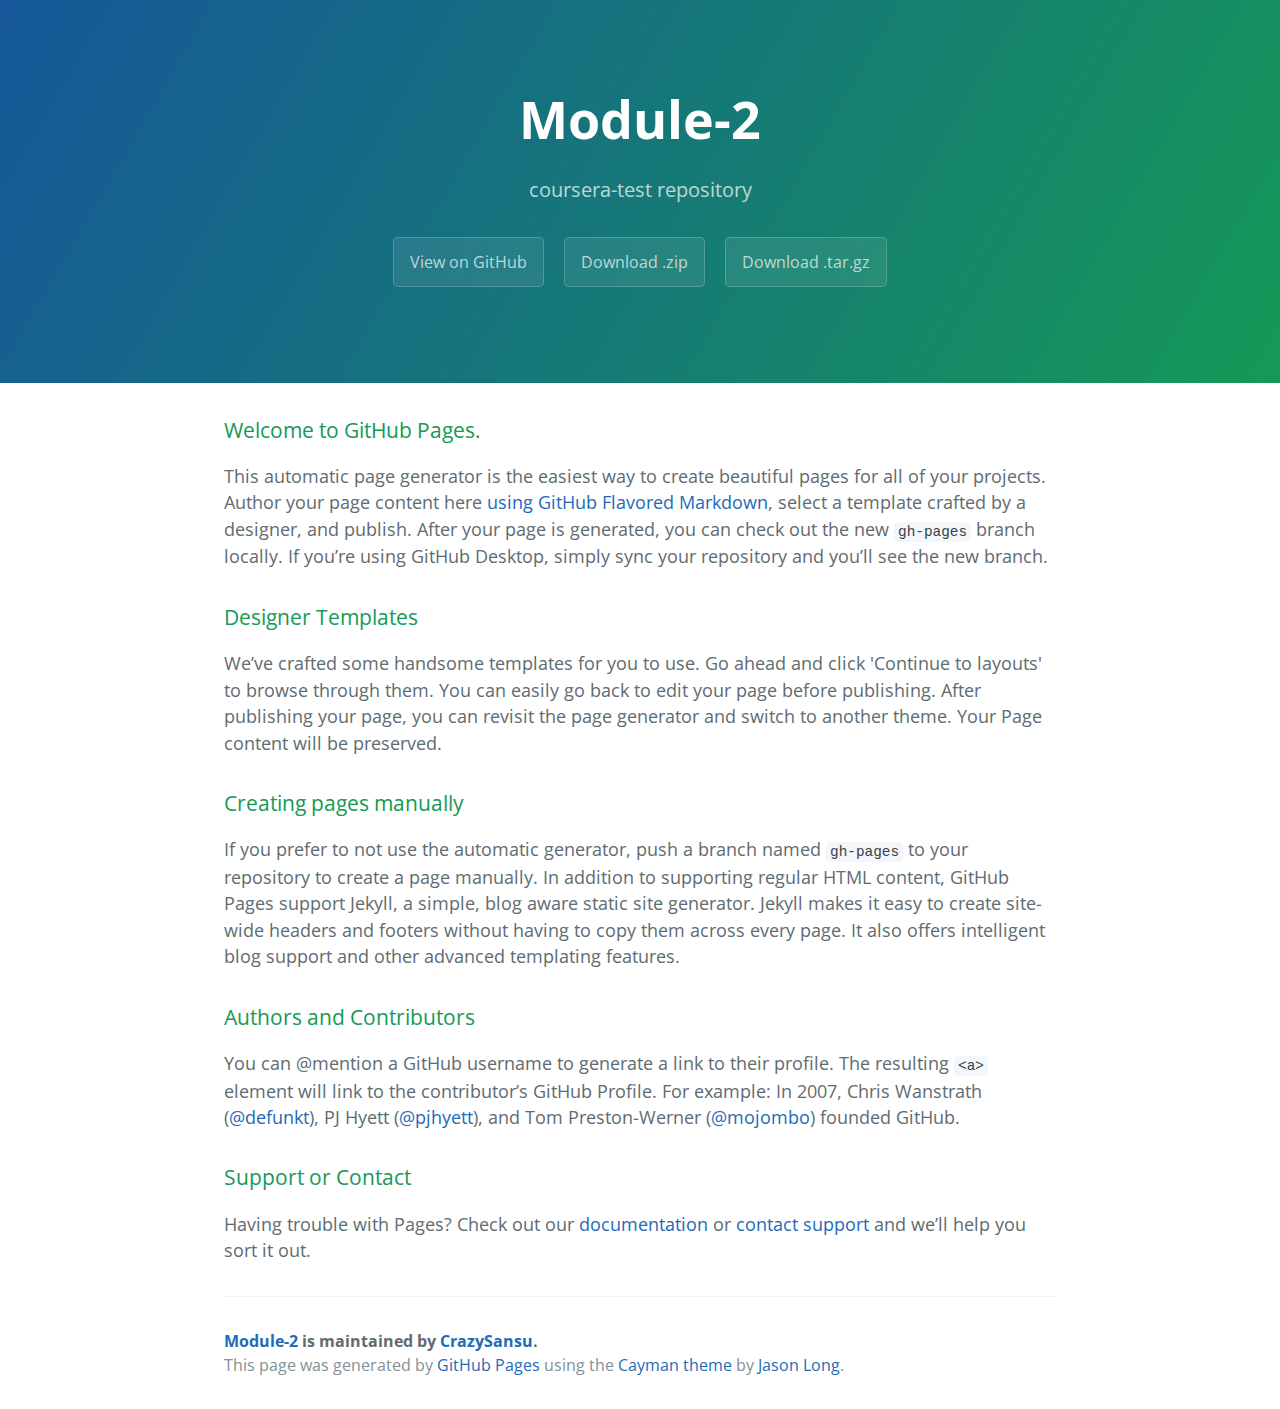
<file: index.html>
<!DOCTYPE html>
<html lang="en-us">
  <head>
    <meta charset="UTF-8">
    <title>Module-2 by CrazySansu</title>
    <meta name="viewport" content="width=device-width, initial-scale=1">
    <link rel="stylesheet" type="text/css" href="stylesheets/normalize.css" media="screen">
    <link href='https://fonts.googleapis.com/css?family=Open+Sans:400,700' rel='stylesheet' type='text/css'>
    <link rel="stylesheet" type="text/css" href="stylesheets/stylesheet.css" media="screen">
    <link rel="stylesheet" type="text/css" href="stylesheets/github-light.css" media="screen">
  </head>
  <body>
    <section class="page-header">
      <h1 class="project-name">Module-2</h1>
      <h2 class="project-tagline">coursera-test repository</h2>
      <a href="https://github.com/CrazySansu/coursera-test" class="btn">View on GitHub</a>
      <a href="https://github.com/CrazySansu/coursera-test/zipball/master" class="btn">Download .zip</a>
      <a href="https://github.com/CrazySansu/coursera-test/tarball/master" class="btn">Download .tar.gz</a>
    </section>

    <section class="main-content">
      <h3>
<a id="welcome-to-github-pages" class="anchor" href="#welcome-to-github-pages" aria-hidden="true"><span aria-hidden="true" class="octicon octicon-link"></span></a>Welcome to GitHub Pages.</h3>

<p>This automatic page generator is the easiest way to create beautiful pages for all of your projects. Author your page content here <a href="https://guides.github.com/features/mastering-markdown/">using GitHub Flavored Markdown</a>, select a template crafted by a designer, and publish. After your page is generated, you can check out the new <code>gh-pages</code> branch locally. If you’re using GitHub Desktop, simply sync your repository and you’ll see the new branch.</p>

<h3>
<a id="designer-templates" class="anchor" href="#designer-templates" aria-hidden="true"><span aria-hidden="true" class="octicon octicon-link"></span></a>Designer Templates</h3>

<p>We’ve crafted some handsome templates for you to use. Go ahead and click 'Continue to layouts' to browse through them. You can easily go back to edit your page before publishing. After publishing your page, you can revisit the page generator and switch to another theme. Your Page content will be preserved.</p>

<h3>
<a id="creating-pages-manually" class="anchor" href="#creating-pages-manually" aria-hidden="true"><span aria-hidden="true" class="octicon octicon-link"></span></a>Creating pages manually</h3>

<p>If you prefer to not use the automatic generator, push a branch named <code>gh-pages</code> to your repository to create a page manually. In addition to supporting regular HTML content, GitHub Pages support Jekyll, a simple, blog aware static site generator. Jekyll makes it easy to create site-wide headers and footers without having to copy them across every page. It also offers intelligent blog support and other advanced templating features.</p>

<h3>
<a id="authors-and-contributors" class="anchor" href="#authors-and-contributors" aria-hidden="true"><span aria-hidden="true" class="octicon octicon-link"></span></a>Authors and Contributors</h3>

<p>You can @mention a GitHub username to generate a link to their profile. The resulting <code>&lt;a&gt;</code> element will link to the contributor’s GitHub Profile. For example: In 2007, Chris Wanstrath (<a href="https://github.com/defunkt" class="user-mention">@defunkt</a>), PJ Hyett (<a href="https://github.com/pjhyett" class="user-mention">@pjhyett</a>), and Tom Preston-Werner (<a href="https://github.com/mojombo" class="user-mention">@mojombo</a>) founded GitHub.</p>

<h3>
<a id="support-or-contact" class="anchor" href="#support-or-contact" aria-hidden="true"><span aria-hidden="true" class="octicon octicon-link"></span></a>Support or Contact</h3>

<p>Having trouble with Pages? Check out our <a href="https://help.github.com/pages">documentation</a> or <a href="https://github.com/contact">contact support</a> and we’ll help you sort it out.</p>

      <footer class="site-footer">
        <span class="site-footer-owner"><a href="https://github.com/CrazySansu/coursera-test">Module-2</a> is maintained by <a href="https://github.com/CrazySansu">CrazySansu</a>.</span>

        <span class="site-footer-credits">This page was generated by <a href="https://pages.github.com">GitHub Pages</a> using the <a href="https://github.com/jasonlong/cayman-theme">Cayman theme</a> by <a href="https://twitter.com/jasonlong">Jason Long</a>.</span>
      </footer>

    </section>

  
  </body>
</html>
</file>
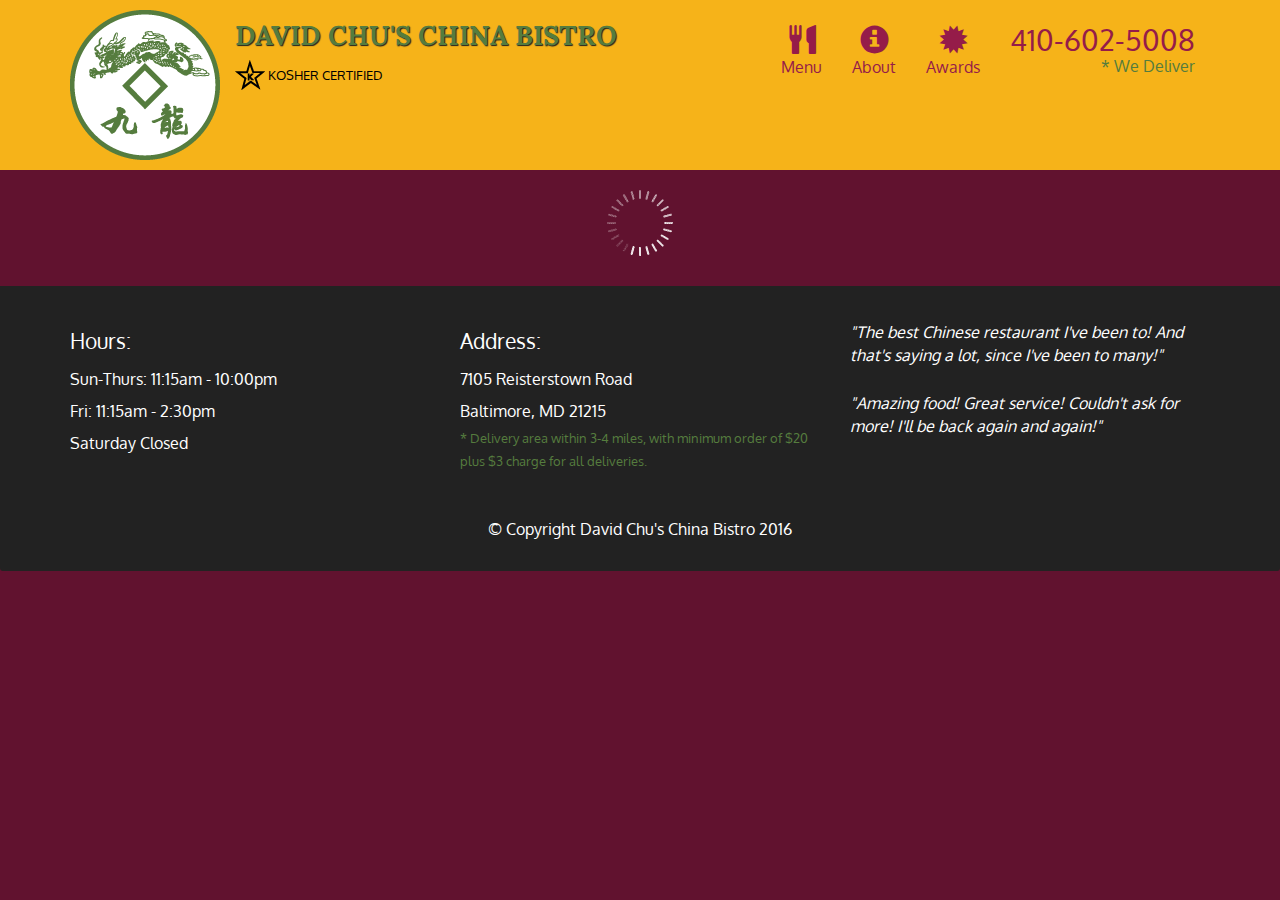
<file: Module 5/index.html>
<!doctype html>
<html lang="en">
  <head>
    <meta charset="utf-8">
    <meta http-equiv="X-UA-Compatible" content="IE=edge">
    <meta name="viewport" content="width=device-width, initial-scale=1">
    <title>David Chu's China Bistro</title>
    <link rel="stylesheet" href="css/bootstrap.min.css">
    <link rel="stylesheet" href="css/styles.css">
    <link href='https://fonts.googleapis.com/css?family=Oxygen:400,300,700' rel='stylesheet' type='text/css'>
    <link href='https://fonts.googleapis.com/css?family=Lora' rel='stylesheet' type='text/css'>
  </head>
<body>
  <header>
    <nav id="header-nav" class="navbar navbar-default">
      <div class="container">
        <div class="navbar-header">
          <a href="index.html" class="pull-left visible-md visible-lg">
            <div id="logo-img" alt="Logo image"></div>
          </a>

          <div class="navbar-brand">
            <a href="index.html"><h1>David Chu's China Bistro</h1></a>
            <p>
              <img src="images/star-k-logo.png" alt="Kosher certification">
              <span>Kosher Certified</span>
            </p>
          </div>

          <button id="navbarToggle" type="button" class="navbar-toggle collapsed" data-toggle="collapse" data-target="#collapsable-nav" aria-expanded="false">
            <span class="sr-only">Toggle navigation</span>
            <span class="icon-bar"></span>
            <span class="icon-bar"></span>
            <span class="icon-bar"></span>
          </button>
        </div>
        
        <div id="collapsable-nav" class="collapse navbar-collapse">
           <ul id="nav-list" class="nav navbar-nav navbar-right">
            <li id="navHomeButton" class="visible-xs active">
              <a href="index.html">
                <span class="glyphicon glyphicon-home"></span> Home</a>
            </li>
            <li id="navMenuButton">
              <a href="#" onclick="$dc.loadMenuCategories();">
                <span class="glyphicon glyphicon-cutlery"></span><br class="hidden-xs"> Menu</a>
            </li>
            <li>
              <a href="#">
                <span class="glyphicon glyphicon-info-sign"></span><br class="hidden-xs"> About</a>
            </li>
            <li>
              <a href="#">
                <span class="glyphicon glyphicon-certificate"></span><br class="hidden-xs"> Awards</a>
            </li>
            <li id="phone" class="hidden-xs">
              <a href="tel:410-602-5008">
                <span>410-602-5008</span></a><div>* We Deliver</div>
            </li>
          </ul><!-- #nav-list -->
        </div><!-- .collapse .navbar-collapse -->
      </div><!-- .container -->
    </nav><!-- #header-nav -->
  </header>

  <div id="call-btn" class="visible-xs">
    <a class="btn" href="tel:410-602-5008">
    <span class="glyphicon glyphicon-earphone"></span>
    410-602-5008
    </a>
  </div>
  <div id="xs-deliver" class="text-center visible-xs">* We Deliver</div>

  <div id="main-content" class="container"></div>

  <footer class="panel-footer">
    <div class="container">
      <div class="row">
        <section id="hours" class="col-sm-4">
          <span>Hours:</span><br>
          Sun-Thurs: 11:15am - 10:00pm<br>
          Fri: 11:15am - 2:30pm<br>
          Saturday Closed
          <hr class="visible-xs">
        </section>
        <section id="address" class="col-sm-4">
          <span>Address:</span><br>
          7105 Reisterstown Road<br>
          Baltimore, MD 21215
          <p>* Delivery area within 3-4 miles, with minimum order of $20 plus $3 charge for all deliveries.</p>
          <hr class="visible-xs">
        </section>
        <section id="testimonials" class="col-sm-4">
          <p>"The best Chinese restaurant I've been to! And that's saying a lot, since I've been to many!"</p>
          <p>"Amazing food! Great service! Couldn't ask for more! I'll be back again and again!"</p>
        </section>
      </div>
      <div class="text-center">&copy; Copyright David Chu's China Bistro 2016</div>
    </div>
  </footer>

  <!-- jQuery (Bootstrap JS plugins depend on it) -->
  <script src="js/jquery-2.1.4.min.js"></script>
  <script src="js/bootstrap.min.js"></script>
  <script src="js/ajax-utils.js"></script>
  <script src="js/script.js"></script>
</body>
</html>
</file>
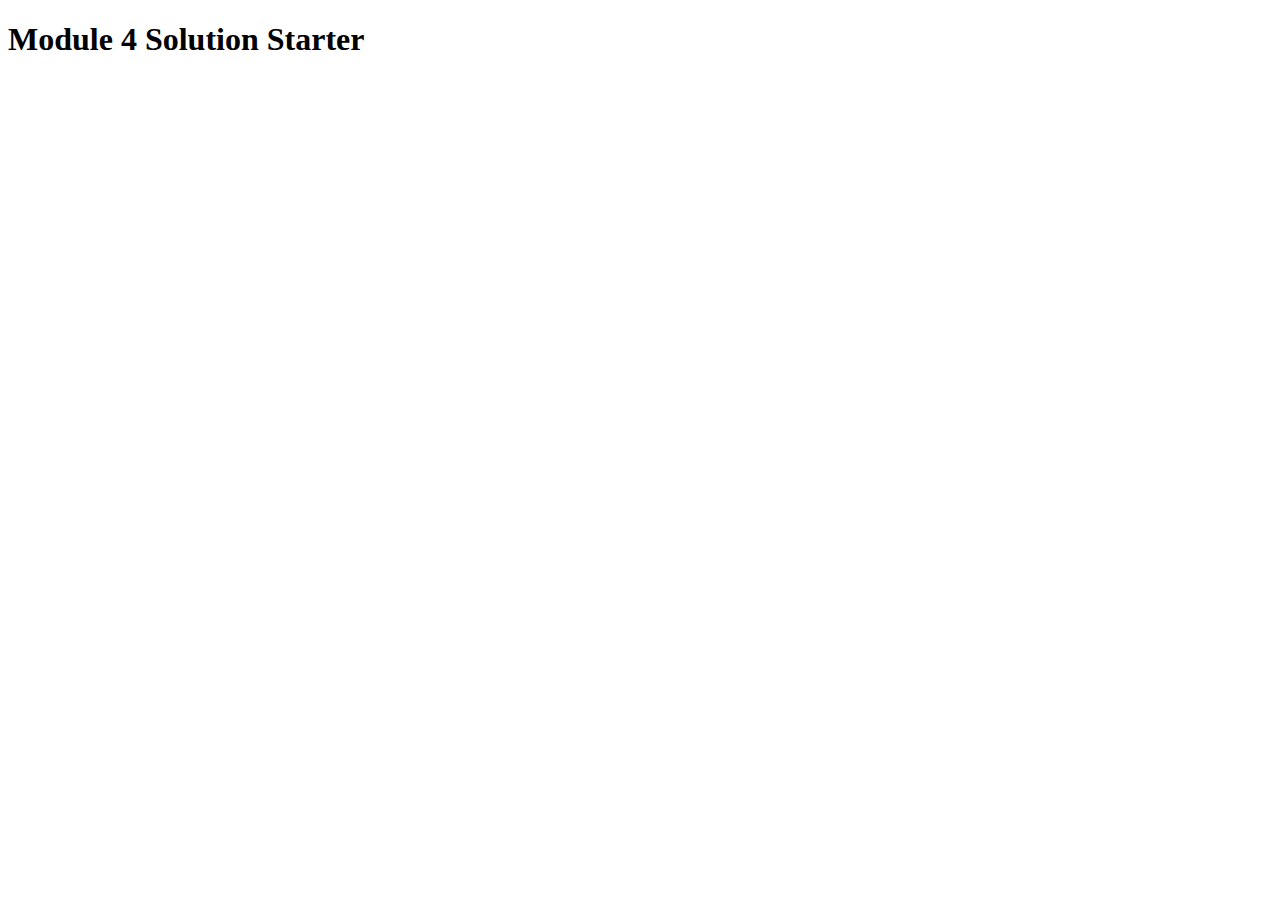
<file: module-4/harder/index.html>
<!DOCTYPE html>
<html>
<head>
  <meta charset="utf-8">
  <title>Module 4 Solution Starter</title>
  <script>
    var names = []; // DO NOT REMOVE
  </script>
  <script src="SpeakHello.js"></script>
  <script src="SpeakGoodBye.js"></script>
  <script src="script.js"></script>
</head>
<body>
  <h1>Module 4 Solution Starter</h1>
</body>
</html>
</file>
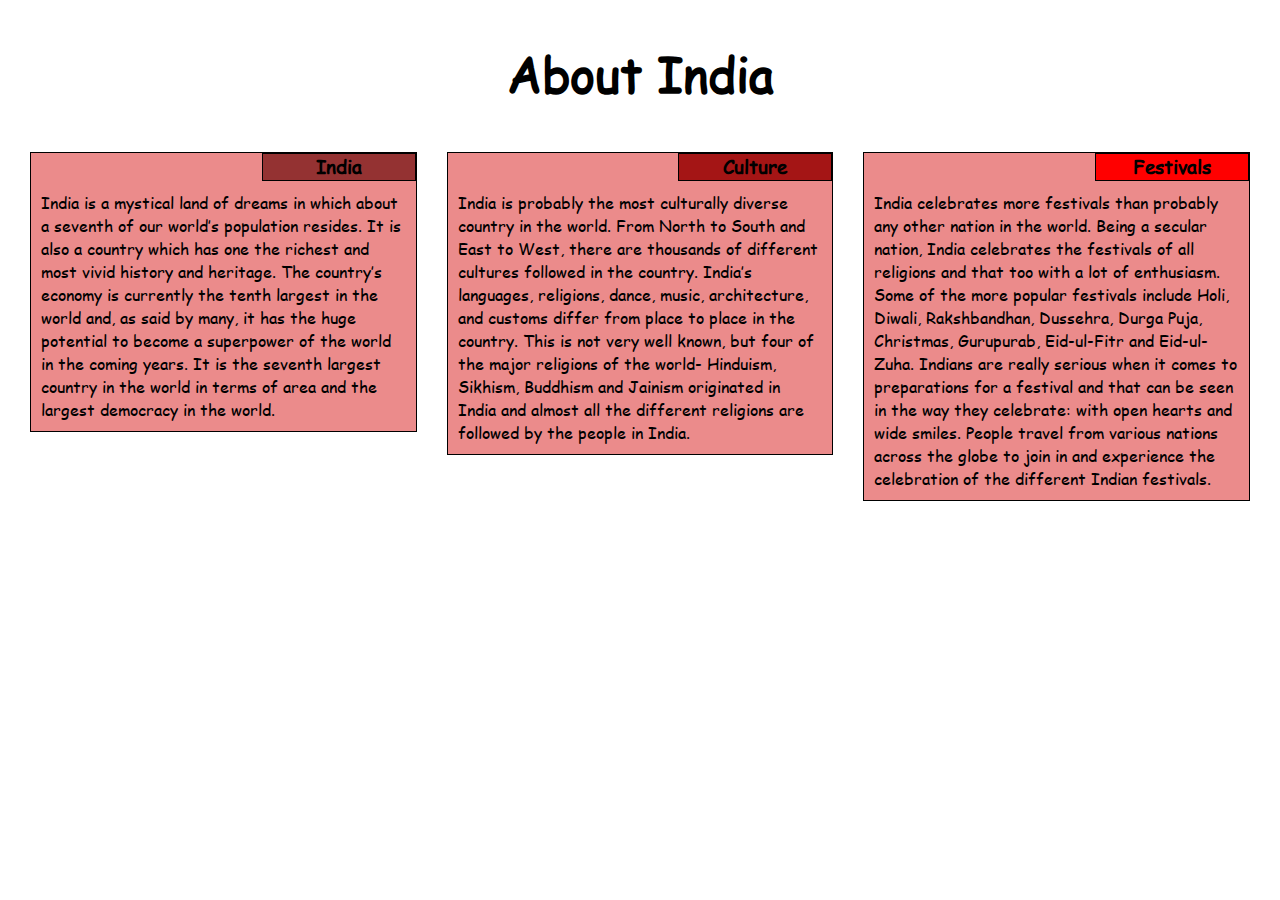
<file: module-2/module2.html>
<!DOCTYPE html>
<html>
<head>
	<meta charset="utf-8">
	<meta name="viewport" content="width=device-width, initial-scale=1">
	<title>Module-2 Assignment</title>
	<link rel="stylesheet" type="text/css" href="module2.css">
	
	
</head>
<body>
	<h1><font size="75%">About India</font></h1>
	<div>
		<section class="col-lg-3 col-md-2 col-sm-1">
			<div class="me">
			<h3 id="title1">India</h3>
			<p>India is a mystical land of dreams in which about a seventh of our world’s population resides. It is also a country which has one the richest and most vivid history and heritage. The country’s economy is currently the tenth largest in the world and, as said by many, it has the huge potential to become a superpower of the world in the coming years. It is the seventh largest country in the world in terms of area and the largest democracy in the world.</p>
			</div>
		</section>

		<section class="col-lg-3 col-md-2 col-sm-1">
			<div class="me">
			<h3 id="title2">Culture</h3>
			<p>India is probably the most culturally diverse country in the world. From North to South and East to West, there are thousands of different cultures followed in the country. India’s languages, religions, dance, music, architecture, and customs differ from place to place in the country. This is not very well known, but four of the major religions of the world- Hinduism, Sikhism, Buddhism and Jainism originated in India and almost all the different religions are followed by the people in India.</p> </div>
		</section>

		<section class="col-sm-1 col-md-1 col-lg-3">
			<div class="me">
			<h3 id="title3">Festivals</h3>
			<p>India celebrates more festivals than probably any other nation in the world. Being a secular nation, India celebrates the festivals of all religions and that too with a lot of enthusiasm. Some of the more popular festivals include Holi, Diwali, Rakshbandhan, Dussehra, Durga Puja, Christmas, Gurupurab, Eid-ul-Fitr and Eid-ul-Zuha. Indians are really serious when it comes to preparations for a festival and that can be seen in the way they celebrate: with open hearts and wide smiles. People travel from various nations across the globe to join in and experience the celebration of the different Indian festivals.</p>
			</div>
		</section>

	</div>
</body>
</html>
</file>
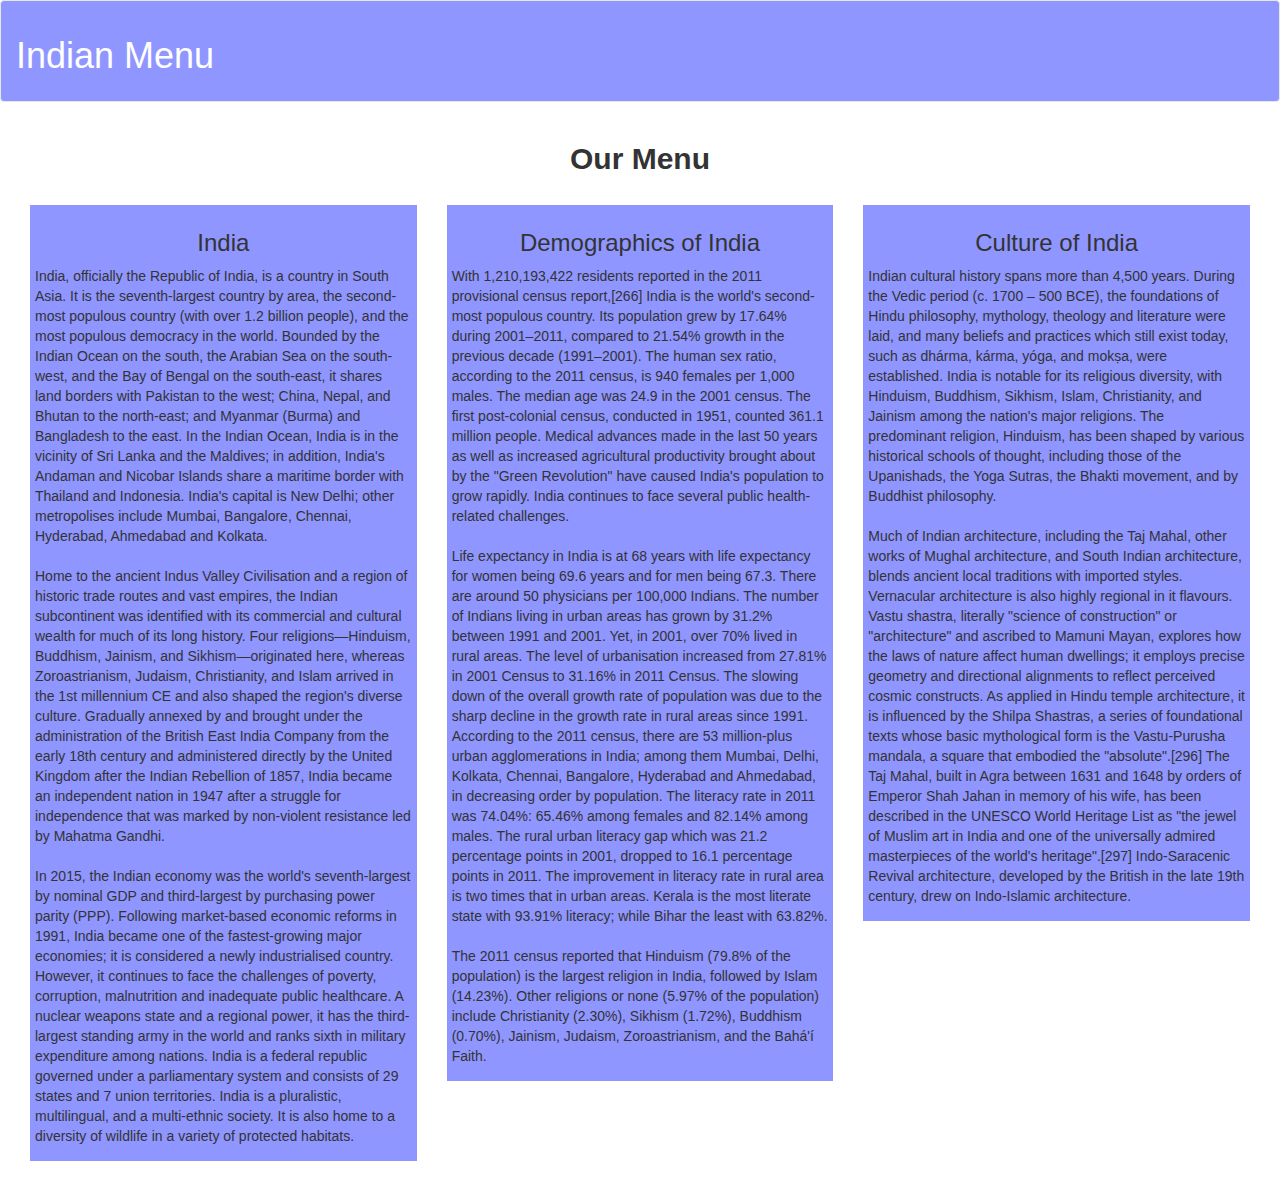
<file: module-3/module-3.html>
<!DOCTYPE html>
<html lang="en">
<head>
	<meta charset="utf-8">
	<meta http-equiv="X-UA-Compatible" content="IE=edge">
	<meta name="viewport" content="width=device-width, initial-scale=1">
	<title>Module -3 Assignment</title>
	<link rel="stylesheet" type="text/css" href="css/bootstrap.min.css">
	<link rel="stylesheet" type="text/css" href="css/styles.css">
</head>

<body>
<header>
<nav id= "header-nav" class="navbar navbar-default">
	<div class="container-fluid">
	<div class="navbar-header">
		<div id="brand" class="navbar-brand">
			<a href="module-3.html"><h1>Indian Menu</h1></a>
		</div>

      <button id="btn" type="button" class="navbar-toggle collapsed" data-toggle="collapse" data-target="#collapsable-nav" aria-expanded="false">
        <span class="sr-only">Toggle navigation</span>
        <span class="icon-bar"></span>
        <span class="icon-bar"></span>
        <span class="icon-bar"></span>
      </button>
    </div>
    <div class="collapse navbar-collapse" id="collapsable-nav">
      <ul id="nav-list" class="nav navbar-nav navbar-right">
        <li class="active">
        	<a class="visible-xs " href="#india">India <span class="sr-only">(current)</span></a></li>
        <li><a class="visible-xs " href="#doi"> Demographics of India</a></li>
        <li><a class="visible-xs " href="#coi"> Culture of India</a></li>
      </ul>
    </div>
  </div>
</nav>
</header>
<!-- MAIN CONTENT -->
<div class="container">
	<h2 id="menu" class="text-center">Our Menu</h2>
<!-- </div> -->
<div id="main">
<div class="col-md-4 col-sm-6 col-xs-12">
<section >
	<h3 class="text-center" id="india">India</h3>
	<p>India, officially the Republic of India, is a country in South Asia. It is the seventh-largest country by area, the second-most populous country (with over 1.2 billion people), and the most populous democracy in the world. Bounded by the Indian Ocean on the south, the Arabian Sea on the south-west, and the Bay of Bengal on the south-east, it shares land borders with Pakistan to the west; China, Nepal, and Bhutan to the north-east; and Myanmar (Burma) and Bangladesh to the east. In the Indian Ocean, India is in the vicinity of Sri Lanka and the Maldives; in addition, India's Andaman and Nicobar Islands share a maritime border with Thailand and Indonesia. India's capital is New Delhi; other metropolises include Mumbai, Bangalore, Chennai, Hyderabad, Ahmedabad and Kolkata.<br><br>
	Home to the ancient Indus Valley Civilisation and a region of historic trade routes and vast empires, the Indian subcontinent was identified with its commercial and cultural wealth for much of its long history. Four religions—Hinduism, Buddhism, Jainism, and Sikhism—originated here, whereas Zoroastrianism, Judaism, Christianity, and Islam arrived in the 1st millennium CE and also shaped the region's diverse culture. Gradually annexed by and brought under the administration of the British East India Company from the early 18th century and administered directly by the United Kingdom after the Indian Rebellion of 1857, India became an independent nation in 1947 after a struggle for independence that was marked by non-violent resistance led by Mahatma Gandhi.<br><br>
	In 2015, the Indian economy was the world's seventh-largest by nominal GDP and third-largest by purchasing power parity (PPP). Following market-based economic reforms in 1991, India became one of the fastest-growing major economies; it is considered a newly industrialised country. However, it continues to face the challenges of poverty, corruption, malnutrition and inadequate public healthcare. A nuclear weapons state and a regional power, it has the third-largest standing army in the world and ranks sixth in military expenditure among nations. India is a federal republic governed under a parliamentary system and consists of 29 states and 7 union territories. India is a pluralistic, multilingual, and a multi-ethnic society. It is also home to a diversity of wildlife in a variety of protected habitats.</p>
</section>
</div>
<div class="col-md-4 col-sm-6 col-xs-12">
<section>
	<h3 class="text-center" id="doi">Demographics of India</h3>
	<p>With 1,210,193,422 residents reported in the 2011 provisional census report,[266] India is the world's second-most populous country. Its population grew by 17.64% during 2001–2011, compared to 21.54% growth in the previous decade (1991–2001). The human sex ratio, according to the 2011 census, is 940 females per 1,000 males. The median age was 24.9 in the 2001 census. The first post-colonial census, conducted in 1951, counted 361.1 million people. Medical advances made in the last 50 years as well as increased agricultural productivity brought about by the "Green Revolution" have caused India's population to grow rapidly. India continues to face several public health-related challenges.<br><br>
	Life expectancy in India is at 68 years with life expectancy for women being 69.6 years and for men being 67.3. There are around 50 physicians per 100,000 Indians. The number of Indians living in urban areas has grown by 31.2% between 1991 and 2001. Yet, in 2001, over 70% lived in rural areas. The level of urbanisation increased from 27.81% in 2001 Census to 31.16% in 2011 Census. The slowing down of the overall growth rate of population was due to the sharp decline in the growth rate in rural areas since 1991. According to the 2011 census, there are 53 million-plus urban agglomerations in India; among them Mumbai, Delhi, Kolkata, Chennai, Bangalore, Hyderabad and Ahmedabad, in decreasing order by population. The literacy rate in 2011 was 74.04%: 65.46% among females and 82.14% among males. The rural urban literacy gap which was 21.2 percentage points in 2001, dropped to 16.1 percentage points in 2011. The improvement in literacy rate in rural area is two times that in urban areas. Kerala is the most literate state with 93.91% literacy; while Bihar the least with 63.82%.<br><br>
	The 2011 census reported that Hinduism (79.8% of the population) is the largest religion in India, followed by Islam (14.23%). Other religions or none (5.97% of the population) include Christianity (2.30%), Sikhism (1.72%), Buddhism (0.70%), Jainism, Judaism, Zoroastrianism, and the Bahá'í Faith.</p>
</section>
</div>
<div class="col-md-4 col-sm-12 col-xs-12">
<section >
	<h3 class="text-center" id="coi">Culture of India</h3>
	<p>Indian cultural history spans more than 4,500 years. During the Vedic period (c. 1700 – 500 BCE), the foundations of Hindu philosophy, mythology, theology and literature were laid, and many beliefs and practices which still exist today, such as dhárma, kárma, yóga, and mokṣa, were established. India is notable for its religious diversity, with Hinduism, Buddhism, Sikhism, Islam, Christianity, and Jainism among the nation's major religions. The predominant religion, Hinduism, has been shaped by various historical schools of thought, including those of the Upanishads, the Yoga Sutras, the Bhakti movement, and by Buddhist philosophy.<br><br>
	Much of Indian architecture, including the Taj Mahal, other works of Mughal architecture, and South Indian architecture, blends ancient local traditions with imported styles. Vernacular architecture is also highly regional in it flavours. Vastu shastra, literally "science of construction" or "architecture" and ascribed to Mamuni Mayan, explores how the laws of nature affect human dwellings; it employs precise geometry and directional alignments to reflect perceived cosmic constructs. As applied in Hindu temple architecture, it is influenced by the Shilpa Shastras, a series of foundational texts whose basic mythological form is the Vastu-Purusha mandala, a square that embodied the "absolute".[296] The Taj Mahal, built in Agra between 1631 and 1648 by orders of Emperor Shah Jahan in memory of his wife, has been described in the UNESCO World Heritage List as "the jewel of Muslim art in India and one of the universally admired masterpieces of the world's heritage".[297] Indo-Saracenic Revival architecture, developed by the British in the late 19th century, drew on Indo-Islamic architecture.</p>
</section>
</div>
</div>
</div>
<!-- END OF MAIN CONTENT -->



<!-- jQuery (Bootstrap JS plugins depend on it) -->
<script src="js/jquery-2.1.4.min.js"></script>
<script src="js/bootstrap.min.js"></script>
</body>
</html>
</file>
<file: stylesheets/stylesheet.css>
* {
  box-sizing: border-box; }

body {
  padding: 0;
  margin: 0;
  font-family: "Open Sans", "Helvetica Neue", Helvetica, Arial, sans-serif;
  font-size: 16px;
  line-height: 1.5;
  color: #606c71; }

a {
  color: #1e6bb8;
  text-decoration: none; }
  a:hover {
    text-decoration: underline; }

.btn {
  display: inline-block;
  margin-bottom: 1rem;
  color: rgba(255, 255, 255, 0.7);
  background-color: rgba(255, 255, 255, 0.08);
  border-color: rgba(255, 255, 255, 0.2);
  border-style: solid;
  border-width: 1px;
  border-radius: 0.3rem;
  transition: color 0.2s, background-color 0.2s, border-color 0.2s; }
  .btn + .btn {
    margin-left: 1rem; }

.btn:hover {
  color: rgba(255, 255, 255, 0.8);
  text-decoration: none;
  background-color: rgba(255, 255, 255, 0.2);
  border-color: rgba(255, 255, 255, 0.3); }

@media screen and (min-width: 64em) {
  .btn {
    padding: 0.75rem 1rem; } }

@media screen and (min-width: 42em) and (max-width: 64em) {
  .btn {
    padding: 0.6rem 0.9rem;
    font-size: 0.9rem; } }

@media screen and (max-width: 42em) {
  .btn {
    display: block;
    width: 100%;
    padding: 0.75rem;
    font-size: 0.9rem; }
    .btn + .btn {
      margin-top: 1rem;
      margin-left: 0; } }

.page-header {
  color: #fff;
  text-align: center;
  background-color: #159957;
  background-image: linear-gradient(120deg, #155799, #159957); }

@media screen and (min-width: 64em) {
  .page-header {
    padding: 5rem 6rem; } }

@media screen and (min-width: 42em) and (max-width: 64em) {
  .page-header {
    padding: 3rem 4rem; } }

@media screen and (max-width: 42em) {
  .page-header {
    padding: 2rem 1rem; } }

.project-name {
  margin-top: 0;
  margin-bottom: 0.1rem; }

@media screen and (min-width: 64em) {
  .project-name {
    font-size: 3.25rem; } }

@media screen and (min-width: 42em) and (max-width: 64em) {
  .project-name {
    font-size: 2.25rem; } }

@media screen and (max-width: 42em) {
  .project-name {
    font-size: 1.75rem; } }

.project-tagline {
  margin-bottom: 2rem;
  font-weight: normal;
  opacity: 0.7; }

@media screen and (min-width: 64em) {
  .project-tagline {
    font-size: 1.25rem; } }

@media screen and (min-width: 42em) and (max-width: 64em) {
  .project-tagline {
    font-size: 1.15rem; } }

@media screen and (max-width: 42em) {
  .project-tagline {
    font-size: 1rem; } }

.main-content :first-child {
  margin-top: 0; }
.main-content img {
  max-width: 100%; }
.main-content h1, .main-content h2, .main-content h3, .main-content h4, .main-content h5, .main-content h6 {
  margin-top: 2rem;
  margin-bottom: 1rem;
  font-weight: normal;
  color: #159957; }
.main-content p {
  margin-bottom: 1em; }
.main-content code {
  padding: 2px 4px;
  font-family: Consolas, "Liberation Mono", Menlo, Courier, monospace;
  font-size: 0.9rem;
  color: #383e41;
  background-color: #f3f6fa;
  border-radius: 0.3rem; }
.main-content pre {
  padding: 0.8rem;
  margin-top: 0;
  margin-bottom: 1rem;
  font: 1rem Consolas, "Liberation Mono", Menlo, Courier, monospace;
  color: #567482;
  word-wrap: normal;
  background-color: #f3f6fa;
  border: solid 1px #dce6f0;
  border-radius: 0.3rem; }
  .main-content pre > code {
    padding: 0;
    margin: 0;
    font-size: 0.9rem;
    color: #567482;
    word-break: normal;
    white-space: pre;
    background: transparent;
    border: 0; }
.main-content .highlight {
  margin-bottom: 1rem; }
  .main-content .highlight pre {
    margin-bottom: 0;
    word-break: normal; }
.main-content .highlight pre, .main-content pre {
  padding: 0.8rem;
  overflow: auto;
  font-size: 0.9rem;
  line-height: 1.45;
  border-radius: 0.3rem; }
.main-content pre code, .main-content pre tt {
  display: inline;
  max-width: initial;
  padding: 0;
  margin: 0;
  overflow: initial;
  line-height: inherit;
  word-wrap: normal;
  background-color: transparent;
  border: 0; }
  .main-content pre code:before, .main-content pre code:after, .main-content pre tt:before, .main-content pre tt:after {
    content: normal; }
.main-content ul, .main-content ol {
  margin-top: 0; }
.main-content blockquote {
  padding: 0 1rem;
  margin-left: 0;
  color: #819198;
  border-left: 0.3rem solid #dce6f0; }
  .main-content blockquote > :first-child {
    margin-top: 0; }
  .main-content blockquote > :last-child {
    margin-bottom: 0; }
.main-content table {
  display: block;
  width: 100%;
  overflow: auto;
  word-break: normal;
  word-break: keep-all; }
  .main-content table th {
    font-weight: bold; }
  .main-content table th, .main-content table td {
    padding: 0.5rem 1rem;
    border: 1px solid #e9ebec; }
.main-content dl {
  padding: 0; }
  .main-content dl dt {
    padding: 0;
    margin-top: 1rem;
    font-size: 1rem;
    font-weight: bold; }
  .main-content dl dd {
    padding: 0;
    margin-bottom: 1rem; }
.main-content hr {
  height: 2px;
  padding: 0;
  margin: 1rem 0;
  background-color: #eff0f1;
  border: 0; }

@media screen and (min-width: 64em) {
  .main-content {
    max-width: 64rem;
    padding: 2rem 6rem;
    margin: 0 auto;
    font-size: 1.1rem; } }

@media screen and (min-width: 42em) and (max-width: 64em) {
  .main-content {
    padding: 2rem 4rem;
    font-size: 1.1rem; } }

@media screen and (max-width: 42em) {
  .main-content {
    padding: 2rem 1rem;
    font-size: 1rem; } }

.site-footer {
  padding-top: 2rem;
  margin-top: 2rem;
  border-top: solid 1px #eff0f1; }

.site-footer-owner {
  display: block;
  font-weight: bold; }

.site-footer-credits {
  color: #819198; }

@media screen and (min-width: 64em) {
  .site-footer {
    font-size: 1rem; } }

@media screen and (min-width: 42em) and (max-width: 64em) {
  .site-footer {
    font-size: 1rem; } }

@media screen and (max-width: 42em) {
  .site-footer {
    font-size: 0.9rem; } }
</file>
<file: stylesheets/github-light.css>
/*
The MIT License (MIT)

Copyright (c) 2016 GitHub, Inc.

Permission is hereby granted, free of charge, to any person obtaining a copy
of this software and associated documentation files (the "Software"), to deal
in the Software without restriction, including without limitation the rights
to use, copy, modify, merge, publish, distribute, sublicense, and/or sell
copies of the Software, and to permit persons to whom the Software is
furnished to do so, subject to the following conditions:

The above copyright notice and this permission notice shall be included in all
copies or substantial portions of the Software.

THE SOFTWARE IS PROVIDED "AS IS", WITHOUT WARRANTY OF ANY KIND, EXPRESS OR
IMPLIED, INCLUDING BUT NOT LIMITED TO THE WARRANTIES OF MERCHANTABILITY,
FITNESS FOR A PARTICULAR PURPOSE AND NONINFRINGEMENT. IN NO EVENT SHALL THE
AUTHORS OR COPYRIGHT HOLDERS BE LIABLE FOR ANY CLAIM, DAMAGES OR OTHER
LIABILITY, WHETHER IN AN ACTION OF CONTRACT, TORT OR OTHERWISE, ARISING FROM,
OUT OF OR IN CONNECTION WITH THE SOFTWARE OR THE USE OR OTHER DEALINGS IN THE
SOFTWARE.

*/

.pl-c /* comment */ {
  color: #969896;
}

.pl-c1 /* constant, variable.other.constant, support, meta.property-name, support.constant, support.variable, meta.module-reference, markup.raw, meta.diff.header */,
.pl-s .pl-v /* string variable */ {
  color: #0086b3;
}

.pl-e /* entity */,
.pl-en /* entity.name */ {
  color: #795da3;
}

.pl-smi /* variable.parameter.function, storage.modifier.package, storage.modifier.import, storage.type.java, variable.other */,
.pl-s .pl-s1 /* string source */ {
  color: #333;
}

.pl-ent /* entity.name.tag */ {
  color: #63a35c;
}

.pl-k /* keyword, storage, storage.type */ {
  color: #a71d5d;
}

.pl-s /* string */,
.pl-pds /* punctuation.definition.string, string.regexp.character-class */,
.pl-s .pl-pse .pl-s1 /* string punctuation.section.embedded source */,
.pl-sr /* string.regexp */,
.pl-sr .pl-cce /* string.regexp constant.character.escape */,
.pl-sr .pl-sre /* string.regexp source.ruby.embedded */,
.pl-sr .pl-sra /* string.regexp string.regexp.arbitrary-repitition */ {
  color: #183691;
}

.pl-v /* variable */ {
  color: #ed6a43;
}

.pl-id /* invalid.deprecated */ {
  color: #b52a1d;
}

.pl-ii /* invalid.illegal */ {
  color: #f8f8f8;
  background-color: #b52a1d;
}

.pl-sr .pl-cce /* string.regexp constant.character.escape */ {
  font-weight: bold;
  color: #63a35c;
}

.pl-ml /* markup.list */ {
  color: #693a17;
}

.pl-mh /* markup.heading */,
.pl-mh .pl-en /* markup.heading entity.name */,
.pl-ms /* meta.separator */ {
  font-weight: bold;
  color: #1d3e81;
}

.pl-mq /* markup.quote */ {
  color: #008080;
}

.pl-mi /* markup.italic */ {
  font-style: italic;
  color: #333;
}

.pl-mb /* markup.bold */ {
  font-weight: bold;
  color: #333;
}

.pl-md /* markup.deleted, meta.diff.header.from-file */ {
  color: #bd2c00;
  background-color: #ffecec;
}

.pl-mi1 /* markup.inserted, meta.diff.header.to-file */ {
  color: #55a532;
  background-color: #eaffea;
}

.pl-mdr /* meta.diff.range */ {
  font-weight: bold;
  color: #795da3;
}

.pl-mo /* meta.output */ {
  color: #1d3e81;
}
</file>
<file: Module 5/css/styles.css>
body {
  font-size: 16px;
  color: #fff;
  background-color: #61122f;
  font-family: 'Oxygen', sans-serif;
}

/** HEADER **/
#header-nav {
  background-color: #f6b319;
  border-radius: 0;
  border: 0;
}

#logo-img {
  background: url('../images/restaurant-logo_large.png') no-repeat;
  width: 150px;
  height: 150px;
  margin: 10px 15px 10px 0;
}

.navbar-brand {
  padding-top: 25px;
}
.navbar-brand h1 { /* Restaurant name */
  font-family: 'Lora', serif;
  color: #557c3e;
  font-size: 1.5em;
  text-transform: uppercase;
  font-weight: bold;
  text-shadow: 1px 1px 1px #222;
  margin-top: 0;
  margin-bottom: 0;
  line-height: .75;
}
.navbar-brand a:hover, .navbar-brand a:focus {
  text-decoration: none;
}
.navbar-brand p { /* Kosher cert */
  color: #000;
  text-transform: uppercase;
  font-size: .7em;
  margin-top: 15px;
}
.navbar-brand p span { /* Star-K */
  vertical-align: middle;
}

#nav-list {
  margin-top: 10px;
}
#nav-list a {
  color: #951C49;
  text-align: center;
}
#nav-list a:hover {
  background: #E7E7E7;
}
#nav-list a span {
  font-size: 1.8em;
}

#phone {
  margin-top: 5px;
}
#phone a { /* Phone number */
  text-align: right;
  padding-bottom: 0;
}
#phone div { /* We Deliver */
  color: #557c3e;
  text-align: right;
  padding-right: 15px;
}

.navbar-header button.navbar-toggle, .navbar-header .icon-bar {
  border: 1px solid #61122f;
}
.navbar-header button.navbar-toggle {
  clear: both;
  margin-top: -30px;
}
/* END HEADER */

/* FOOTER */
.panel-footer {
  margin-top: 30px;
  padding-top: 35px;
  padding-bottom: 30px;
  background-color: #222;
  border-top: 0;
}
.panel-footer div.row {
  margin-bottom: 35px;
}
#hours, #address {
  line-height: 2;
}
#hours > span, #address > span {
  font-size: 1.3em;
}
#address p {
  color: #557c3e;
  font-size: .8em;
  line-height: 1.8;
}
#testimonials {
  font-style: italic;
}
#testimonials p:nth-child(2) {
  margin-top: 25px;
}
/* END FOOTER */



/* HOME PAGE */
.container .jumbotron {
  box-shadow: 0 0 50px #3F0C1F;
  border: 2px solid #3F0C1F;
}

#menu-tile, #specials-tile, #map-tile {
  height: 250px;
  width: 100%;
  margin-bottom: 15px;
  position: relative;
  border: 2px solid #3F0C1F;
  overflow: hidden;
}
#menu-tile:hover, #specials-tile:hover, #map-tile:hover {
  box-shadow: 0 1px 5px 1px #cccccc;
}
#menu-tile {
  background: url('../images/menu-tile.jpg') no-repeat;
  background-position: center;
}
#specials-tile {
  background: url('../images/specials-tile.jpg') no-repeat;
  background-position: center;
}
#menu-tile span, #specials-tile span, #map-tile span {
  position: absolute;
  bottom: 0;
  right: 0;
  width: 100%;
  text-align: center;
  font-size: 1.6em;
  text-transform: uppercase;
  background-color: #000;
  color: #fff;
  opacity: .8;
}
/* END HOME PAGE */

/* MENU CATEGORIES PAGE */
.category-tile { 
  position: relative;
  border: 2px solid #3F0C1F;
  overflow: hidden;
  width: 200px;
  height: 200px;
  margin: 0 auto 15px;
}
.category-tile span {
  position: absolute;
  bottom: 0;
  right: 0;
  width: 100%;
  text-align: center;
  font-size: 1.2em;
  text-transform: uppercase;
  background-color: #000;
  color: #fff;
  opacity: .8;
}
.category-tile:hover {
  box-shadow: 0 1px 5px 1px #cccccc;
}

#menu-categories-title + div {
  margin-bottom: 50px;
}
/* END MENU CATEGORIES PAGE */

/* SINGLE CATEGORY PAGE */
.menu-item-tile {
  margin-bottom: 25px;
}
.menu-item-tile hr {
  width: 80%;
}
.menu-item-tile .menu-item-price {
  font-size: 1.1em;
  text-align: right;
  margin-top: -15px;
  margin-right: -15px;
}
.menu-item-tile .menu-item-price span {
  font-size: .6em;
}
.menu-item-photo {
  position: relative;
  border: 2px solid #3F0C1F; 
  overflow: hidden;
  padding: 0;
  margin-right: -15px;
  margin-left: auto;
  margin-bottom: 20px;
  max-width: 250px;
}
.menu-item-photo div {
  position: absolute;
  bottom: 0;
  right: 0;
  width: 80px;
  background-color: #557c3e;
  text-align: center;
}
.menu-item-description {
  padding-right: 30px;
}
h3.menu-item-title {
  margin: 0 0 10px;
}
.menu-item-details {
  font-size: .9em;
  font-style: italic;
}
/* END SINGLE CATEGORY PAGE */


/********** Large devices only **********/
@media (min-width: 1200px) {
  .container .jumbotron {
    background: url('../images/jumbotron_1200.jpg') no-repeat;
    height: 675px;
  }
}

/********** Medium devices only **********/
@media (min-width: 992px) and (max-width: 1199px) {
  /* Header */
  #logo-img {
    background: url('../images/restaurant-logo_medium.png') no-repeat;
    width: 100px;
    height: 100px;
    margin: 5px 5px 5px 0;
  }
  /* End Header */

  /* Home Page */
  .container .jumbotron {
    background: url('../images/jumbotron_992.jpg') no-repeat;
    height: 558px;
  }
  /* End Home Page */
}

/********** Small devices only **********/
@media (min-width: 768px) and (max-width: 991px) {
  /* Home Page */
  .container .jumbotron {
    background: url('../images/jumbotron_768.jpg') no-repeat;
    height: 432px;
  }
  /* End Home Page */
}

/********** Extra small devices only **********/
@media (max-width: 767px) {
  /* Header */
  .navbar-brand {
    padding-top: 10px;
    height: 80px;
  }
  .navbar-brand h1 { /* Restaurant name */
    padding-top: 10px;
    font-size: 5vw; /* 1vw = 1% of viewport width */
  }
  .navbar-brand p { /* Kosher cert */
    font-size: .6em;
    margin-top: 12px;
  }
  .navbar-brand p img { /* Star-K */
    height: 20px;
  }

  #collapsable-nav a { /* Collapsed nav menu text */
    font-size: 1.2em;
  }
  #collapsable-nav a span { /* Collapsed nav menu glyph */
    font-size: 1em;
    margin-right: 5px;
  }

  #call-btn > a {
    font-size: 1.5em;
    display: block;
    margin: 0 20px;
    padding: 10px;
    border: 2px solid #fff;
    background-color: #f6b319;
    color: #951c49;
  }
  #xs-deliver {
    margin-top: 5px;
    font-size: .7em;
    letter-spacing: .1em;
    text-transform: uppercase;
  }
  /* End Header */

  /* Footer */
  .panel-footer section {
    margin-bottom: 30px;
    text-align: center;
  }
  .panel-footer section:nth-child(3) {
    margin-bottom: 0; /* margin already exists on the whole row */
  }
  .panel-footer section hr {
    width: 50%;
  }
  /* End Footer */

  /* Home Page */
  .container .jumbotron {
    margin-top: 30px;
    padding: 0;
  }
  #menu-tile, #specials-tile {
    width: 360px;
    margin: 0 auto 15px;
  }

  .menu-item-photo {
    margin-right: auto;
  }
  .menu-item-tile .menu-item-price {
    text-align: center;
  }
  .menu-item-description {
    text-align: center;;
  }
}


/********** Super extra small devices Only :-) (e.g., iPhone 4) **********/
@media (max-width: 479px) {
  /* Header */
  .navbar-brand h1 { /* Restaurant name */
    padding-top: 5px;
    font-size: 6vw;
  }
  /* End Header */
  
  /* Home page */
  #menu-tile, #specials-tile {
    width: 280px;
    margin: 0 auto 15px;
  }

  .col-xxs-12 {
    position: relative;
    min-height: 1px;
    padding-right: 15px;
    padding-left: 15px;
    float: left;
    width: 100%;
  }
}
</file>
<file: module-2/module2.css>
/*<style>*/

	@font-face {
    font-family: "My Font";
    src: url("comic.ttf") format("truetype");
	}

	* {
		box-sizing: border-box;
		margin: 0;
		padding: 0;
	}

	h1{
		text-align: center;
		font-family: "My Font", cursive, sans-serif;
		margin-bottom: 30px;
		margin-top: 25px;
	}

	p {
		font-family: "My Font", cursive, sans-serif;
		padding: 10px;
		clear: right;
		
	}

	div.me{
		background: #Eb8b8b;
		border: 1px solid black;
	}

	h3{
		font-family: "My Font", cursive, sans-serif;
		font-weight: bold;
		float: right;
		width: 40%;
		text-align: center;
		border: 1px solid black;
	}
	#title1{
		background: #943232;
	}
	#title2{
		background: #A41515;
	}
	#title3{
		background: #ff0000;
	}

	body{
		padding: 15px;
	}		
	/*</style>*/

.col-md-2, .col-md-1, .col-lg-3, .col-sm-1
{
	float: left;
	padding: 15px;
}

@media (min-width: 992px)
{
	.col-lg-3{
		width: 33.33%;	
	}
}

@media (min-width: 768px) and (max-width: 991px)
{
	.col-md-2{
		width: 50%;
	}
	.col-md-1{
		width: 100%;
	}
}

@media (max-width: 767px)
{
	.col-sm-1{
		width: 100%;
	}
}
</file>
<file: module-3/css/styles.css>
body{
	background-color: white;
}
.container{
	width: 100%;
	margin-left: auto;
	margin-right: auto;
}
*{
	box-sizing: border-box;
}
/*Header*/
#header-nav{
	position: static;
	background-color: #8F96FF;
	/*height: 100px;*/
}
#brand{
	height: 100px;
	text-align: center;
}
#brand a{
	color: white;
}
#brand a:hover , #brand a:focus{
	text-decoration: none;
}
#btn{
	background-color: white;
}
#btn span{
	background-color: #8F96FF;
}
#collapsable-nav a { /* Collapsed nav menu text */
    font-size: 1.2em;
  }
#collapsable-nav a span { /* Collapsed nav menu glyph */
    font-size: 1em;
    margin-right: 5px;
  }
#nav-list {
  margin-top: 10px;
}
#nav-list a {
  /*color: #951C49;*/
  text-align: center;
}
#nav-list a:hover {
  /*background: #E7E7E7;*/
}
#nav-list a span {
  font-size: 1.8em;
}
/*End of Header*/

/*main content*/
#menu {
	font-weight: bold;
	margin-bottom: 30px;
}
#main{

}
#main section{
	background-color: #8F96FF;
	padding: 5px;
	margin-bottom: 30px;
}
#main section p{
	
}
/*end of main content*/
@media (min-width: 768px) and (max-width: 991px){  /*medium*/
/*.container{
	width: 100%;
	margin: 0;*/
}
}
@media (max-width: 767px){							/*small*/
/*.container{
	width: 100%;
	margin: 0;
}*/
#header-nav{
	margin: 0;
	/*height: 100px;*/
}
#collapsable-nav a { /* Collapsed nav menu text */
    font-size: 1.2em;
  }
 #collapsable-nav a span { /* Collapsed nav menu glyph */
    font-size: 1em;
    margin-right: 5px;
  }
}
</file>
